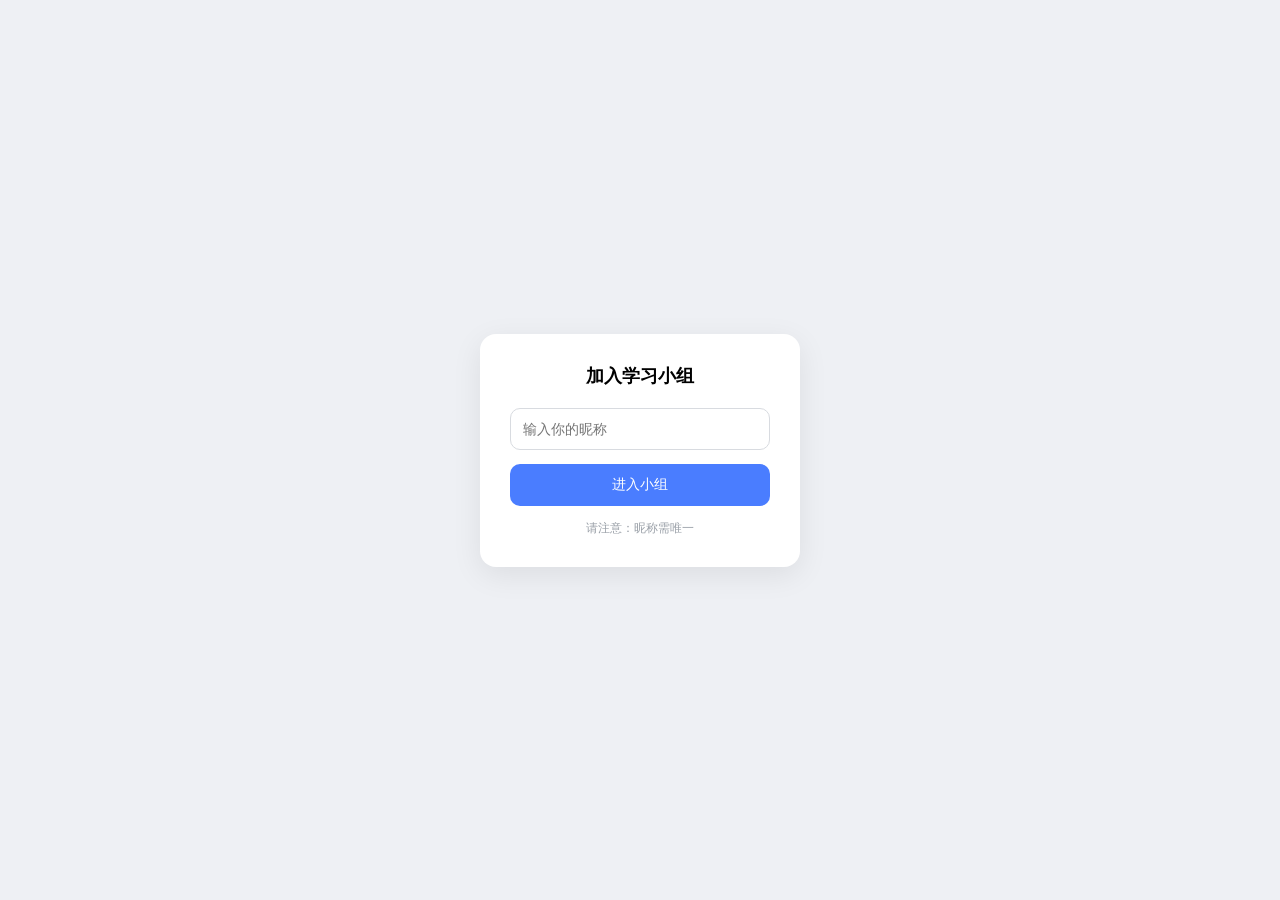
<file: templates/index.html>
<!DOCTYPE html>
<html lang="zh-CN">
<head>
    <meta charset="UTF-8">
    <meta name="viewport" content="width=device-width, initial-scale=1.0">
    <title>五个臭皮匠专用网页</title>
    <link rel="stylesheet" href="/static/style.css">
</head>
<body>

    <!-- 登录遮罩层，一开始显示，登录成功后隐藏 -->
    <div class="mask" id="mask">
        <div class="card">
            <h2>加入学习小组</h2>
            <!-- 昵称输入框 -->
            <input id="nickname" maxlength="20" placeholder="输入你的昵称" autocomplete="off">
            <!-- 进入按钮，不写表单提交，直接用 JS 处理点击 -->
            <button id="joinBtn">进入小组</button>
            <div class="tip">请注意：昵称需唯一</div>
        </div>
    </div>

    <!-- 主界面，一开始隐藏，登录后显示 -->
    <div class="app hidden" id="app">
        <!-- 左侧边栏 -->
        <div class="sidebar">
            <h3>学习小组</h3>
            <ul style="margin-bottom: 16px;">
                <li class="active"><a href="/">💬 群聊</a></li>
                <li><a href="/scores">📊 成绩分析</a></li>
            </ul>
            <h3>在线成员 <span id="count">0</span></h3>
            <ul id="users"></ul>
        </div>

        <!-- 右侧聊天区 -->
        <div class="chat">
            <header>学习小组 · 群聊</header>
            <div class="messages" id="messages"></div>
            <form class="composer" id="composer">
                <input id="input" placeholder="说点什么…" autocomplete="off">
                <button type="submit">发送</button>
            </form>
        </div>
    </div>

    <!-- 引入 Socket.IO -->
    <script src="https://cdn.socket.io/4.7.5/socket.io.min.js"></script>
    <!-- 引入我们自己的 JS -->
    <script src="/static/script.js"></script>
</body>
</html>
</file>
<file: static/style.css>
/* 1. 全局设置 */
* {
    box-sizing: border-box; /* 让内边距和边框包含在宽度内 */
    margin: 0;
    padding: 0;
}

/* 2. 页面整体布局 */
body {
    height: 100vh; /* 高度占满整个浏览器窗口 */
    background: #eef0f4; /* 浅灰色背景 */
    font-family: system-ui, "Microsoft YaHei", sans-serif; /* 字体 */
}

/* 3. 用 flex 布局把侧边栏和聊天区左右分开 */
.app {
    display: flex;
    height: 100vh;
}

/* 4. 侧边栏样式 */
.sidebar {
    width: 200px; /* 固定宽度 */
    background: #fff;
    border-right: 1px solid #e3e6ea; /* 右侧分割线 */
    padding: 16px;
}
.sidebar h3 {
    font-size: 14px;
    color: #6b7280;
    margin-bottom: 10px;
}
.sidebar ul {
    list-style: none; /* 去掉列表前面的圆点 */
}
.sidebar li {
    padding: 8px 10px;
    border-radius: 8px;
    font-size: 14px;
    background: #f3f5f8;
    margin-bottom: 6px;
}

/* 5. 聊天区样式 */
.chat {
    flex: 1; /* 占满剩余空间 */
    display: flex;
    flex-direction: column; /* 内部元素竖着排列 */
}
.chat header {
    padding: 16px 20px;
    background: #fff;
    border-bottom: 1px solid #e3e6ea;
    font-weight: bold;
}

/* 6. 消息显示区 */
.messages {
    flex: 1;
    overflow-y: auto; /* 消息多了可以上下滚动 */
    padding: 20px;
    display: flex;
    flex-direction: column;
    gap: 12px; /* 每条消息之间的间距 */
}

/* 7. 单条消息的样式 */
.msg {
    max-width: 70%; /* 单条消息最宽占 70% */
    display: flex;
    flex-direction: column;
    gap: 4px;
}
/* 别人发的消息靠左 */
.msg .meta { font-size: 12px; color: #8a9099; }
.msg .bubble {
    background: #fff;
    padding: 10px 14px;
    border-radius: 12px;
    font-size: 14px;
    line-height: 1.6;
}
/* 自己发的消息靠右，背景蓝色 */
.msg.me { align-self: flex-end; align-items: flex-end; }
.msg.me .bubble { background: #4a7dff; color: #fff; }

/* 8. 底部输入框 */
.composer {
    display: flex;
    gap: 10px;
    padding: 14px 20px;
    background: #fff;
    border-top: 1px solid #e3e6ea;
}
.composer input {
    flex: 1; /* 输入框占满剩余宽度 */
    padding: 12px;
    border: 1px solid #d8dbe0;
    border-radius: 10px;
    font-size: 14px;
    outline: none;
}
.composer input:focus { border-color: #4a7dff; } /* 聚焦时边框变蓝 */
.composer button {
    padding: 0 20px;
    border: none;
    border-radius: 10px;
    background: #4a7dff;
    color: #fff;
    cursor: pointer;
}
.composer button:hover { background: #3d6fe8; } /* 鼠标悬停时变深色 */

/* ========== 登录遮罩层样式 ========== */
.mask {
    position: fixed; /* 固定定位，盖住全屏 */
    top: 0; left: 0; right: 0; bottom: 0;
    background: #eef0f4;
    display: flex; /* 弹性布局，用来居中 */
    align-items: center;
    justify-content: center;
    z-index: 100; /* 层级最高，盖住主界面 */
}
/* 登录卡片 */
.card {
    background: #fff;
    padding: 30px;
    border-radius: 16px;
    width: 320px;
    box-shadow: 0 8px 30px rgba(0,0,0,.08);
    display: flex;
    flex-direction: column;
    gap: 14px;
}
.card h2 {
    font-size: 18px;
    text-align: center;
    margin-bottom: 6px;
}
.card input {
    padding: 12px;
    border: 1px solid #d8dbe0;
    border-radius: 10px;
    font-size: 14px;
    outline: none;
}
.card input:focus {
    border-color: #4a7dff;
}
.card button {
    padding: 12px;
    border: none;
    border-radius: 10px;
    background: #4a7dff;
    color: #fff;
    font-size: 14px;
    cursor: pointer;
}
.card button:hover {
    background: #3d6fe8;
}
.card .tip {
    font-size: 12px;
    color: #9aa0a8;
    text-align: center;
}

/* ========== 隐藏元素的通用类 ========== */
.hidden {
    display: none !important; /* 强制隐藏 */
}

/* ========== 在线成员列表优化 ========== */
.sidebar h3 {
    display: flex;
    justify-content: space-between;
    align-items: center;
}
.sidebar h3 span {
    background: #eef0f4;
    padding: 2px 8px;
    border-radius: 10px;
    font-size: 12px;
    color: #4a7dff;
}
/* 自己名字高亮 */
.sidebar li.me {
    background: #e6efff;
    color: #2b5cd9;
    font-weight: bold;
}
</file>
